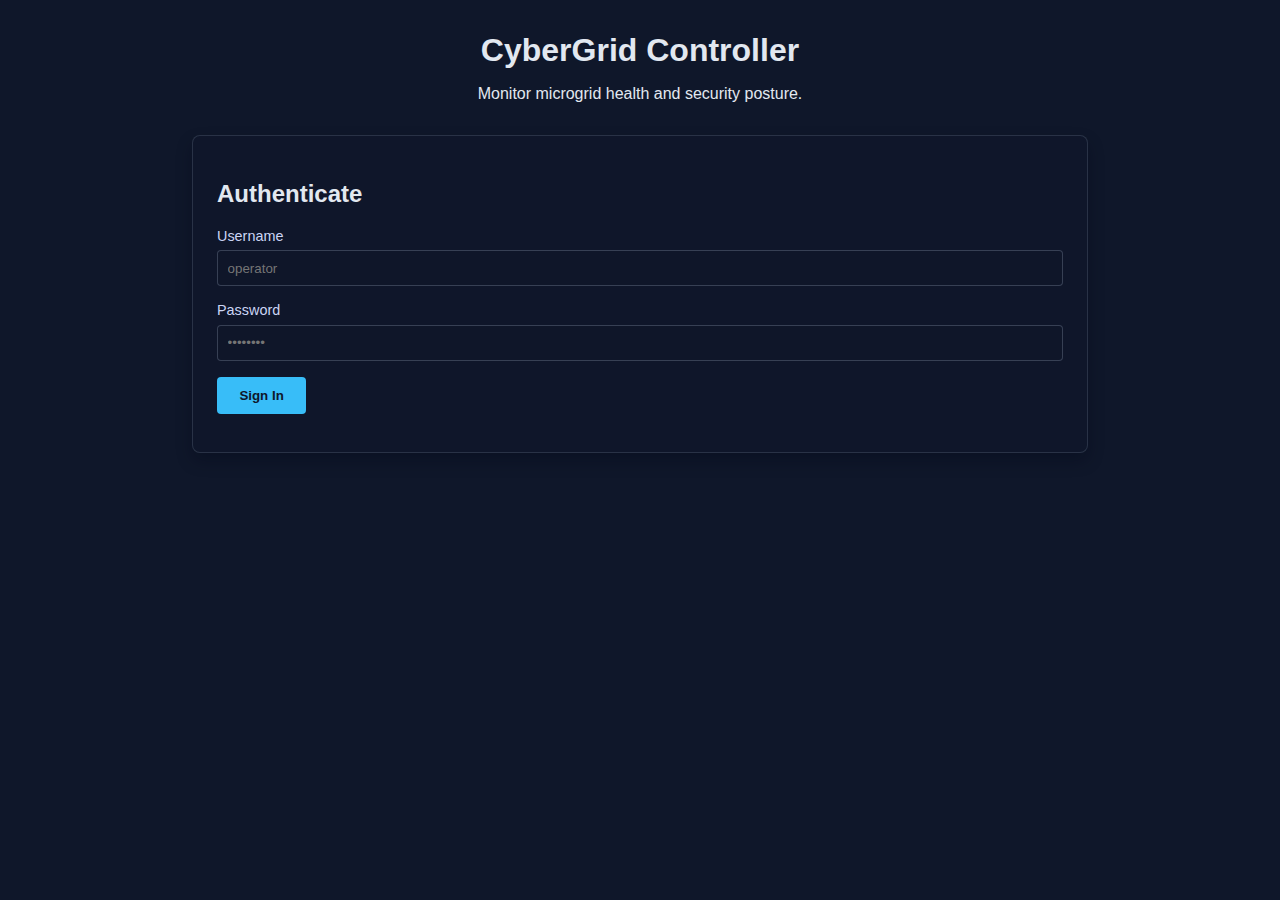
<file: cybergrid-controller/frontend/index.html>
<!DOCTYPE html>
<html lang="en">
  <head>
    <meta charset="utf-8" />
    <meta name="viewport" content="width=device-width, initial-scale=1" />
    <title>CyberGrid Controller · Overview</title>
    <link rel="stylesheet" href="style.css" />
    <script src="js/common.js" defer></script>
    <script src="js/index.js" defer></script>
  </head>
  <body>
    <main>
      <header>
        <h1>CyberGrid Controller</h1>
        <p id="subtitle">Monitor microgrid health and security posture.</p>
      </header>

      <nav id="primary-nav" class="primary-nav hidden"></nav>

      <section id="message-area" class="notice hidden"></section>

      <section id="login-panel" class="panel">
        <h2>Authenticate</h2>
        <form id="login-form">
          <div class="field">
            <label for="username">Username</label>
            <input type="text" id="username" placeholder="operator" required />
          </div>
          <div class="field">
            <label for="password">Password</label>
            <input type="password" id="password" placeholder="••••••••" required />
          </div>
          <button type="submit">Sign In</button>
        </form>
        <p id="login-status" class="meta-text"></p>
      </section>

      <section id="session-panel" class="panel hidden">
        <div class="session-details">
          <div>
            Logged in as <strong id="current-user-name"></strong>
            <span class="role-badge" id="current-user-role"></span>
          </div>
          <button id="logout-btn" class="secondary">Sign Out</button>
        </div>
      </section>

      <section id="summary-panel" class="panel hidden">
        <div class="section-header">
          <h2>Grid Activity Snapshot</h2>
        </div>
        <div class="summary-grid">
          <div class="summary-card">
            <span class="stat-label">Users</span>
            <span class="stat-value" id="summary-users">—</span>
          </div>
          <div class="summary-card">
            <span class="stat-label">Components</span>
            <span class="stat-value" id="summary-components">—</span>
          </div>
          <div class="summary-card">
            <span class="stat-label">Telemetry Points</span>
            <span class="stat-value" id="summary-telemetry">—</span>
          </div>
          <div class="summary-card">
            <span class="stat-label">Security Events</span>
            <span class="stat-value" id="summary-alerts">—</span>
          </div>
        </div>
        <div class="recent-activity">
          <h3>Most Recent Alerts</h3>
          <ul id="recent-alerts" class="recent-list"></ul>
        </div>
      </section>
    </main>
  </body>
</html>
</file>
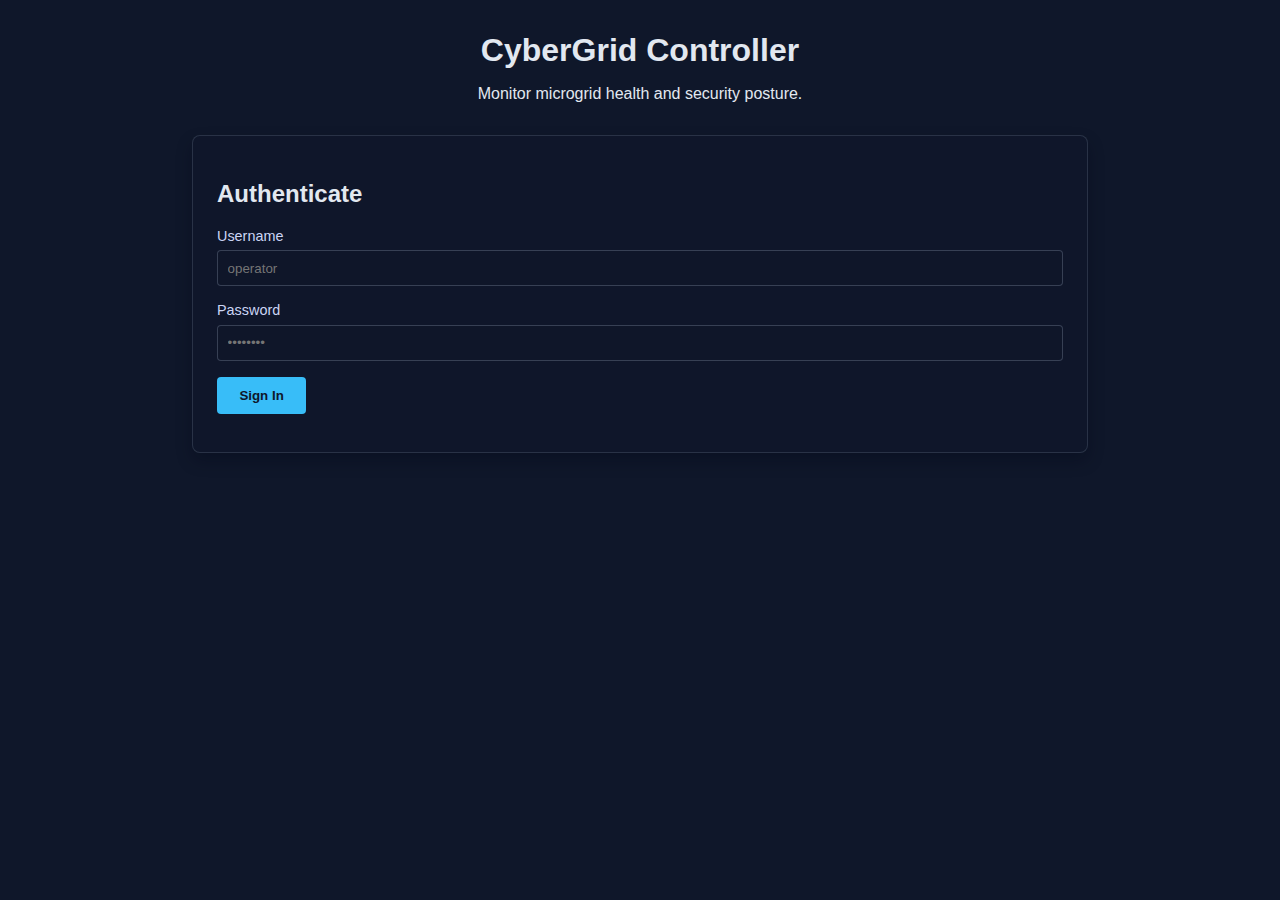
<file: cybergrid-controller/frontend/admin.html>
<!DOCTYPE html>
<html lang="en">
  <head>
    <meta charset="utf-8" />
    <meta name="viewport" content="width=device-width, initial-scale=1" />
    <title>CyberGrid Controller · User Administration</title>
    <link rel="stylesheet" href="style.css" />
    <script src="js/common.js" defer></script>
    <script src="js/admin.js" defer></script>
  </head>
  <body>
    <main>
      <header>
        <h1>User Administration</h1>
        <p id="subtitle">Manage operator, analyst, and viewer access to the platform.</p>
      </header>

      <nav id="primary-nav" class="primary-nav hidden"></nav>
      <section id="message-area" class="notice hidden"></section>

      <section id="session-panel" class="panel hidden">
        <div class="session-details">
          <div>
            Logged in as <strong id="current-user-name"></strong>
            <span class="role-badge" id="current-user-role"></span>
          </div>
          <button id="logout-btn" class="secondary">Sign Out</button>
        </div>
      </section>

      <section id="user-admin-panel" class="panel hidden">
        <div class="section-header">
          <h2>Directory</h2>
        </div>
        <form id="user-create-form" class="inline-form">
          <input type="text" id="new-username" placeholder="username" required />
          <input type="password" id="new-password" placeholder="temporary password" required />
          <select id="new-role" required></select>
          <button type="submit">Create User</button>
        </form>
        <table id="user-table">
          <thead>
            <tr>
              <th>Username</th>
              <th>Role</th>
              <th>Status</th>
              <th>Actions</th>
            </tr>
          </thead>
          <tbody id="user-table-body"></tbody>
        </table>
      </section>
    </main>
  </body>
</html>
</file>
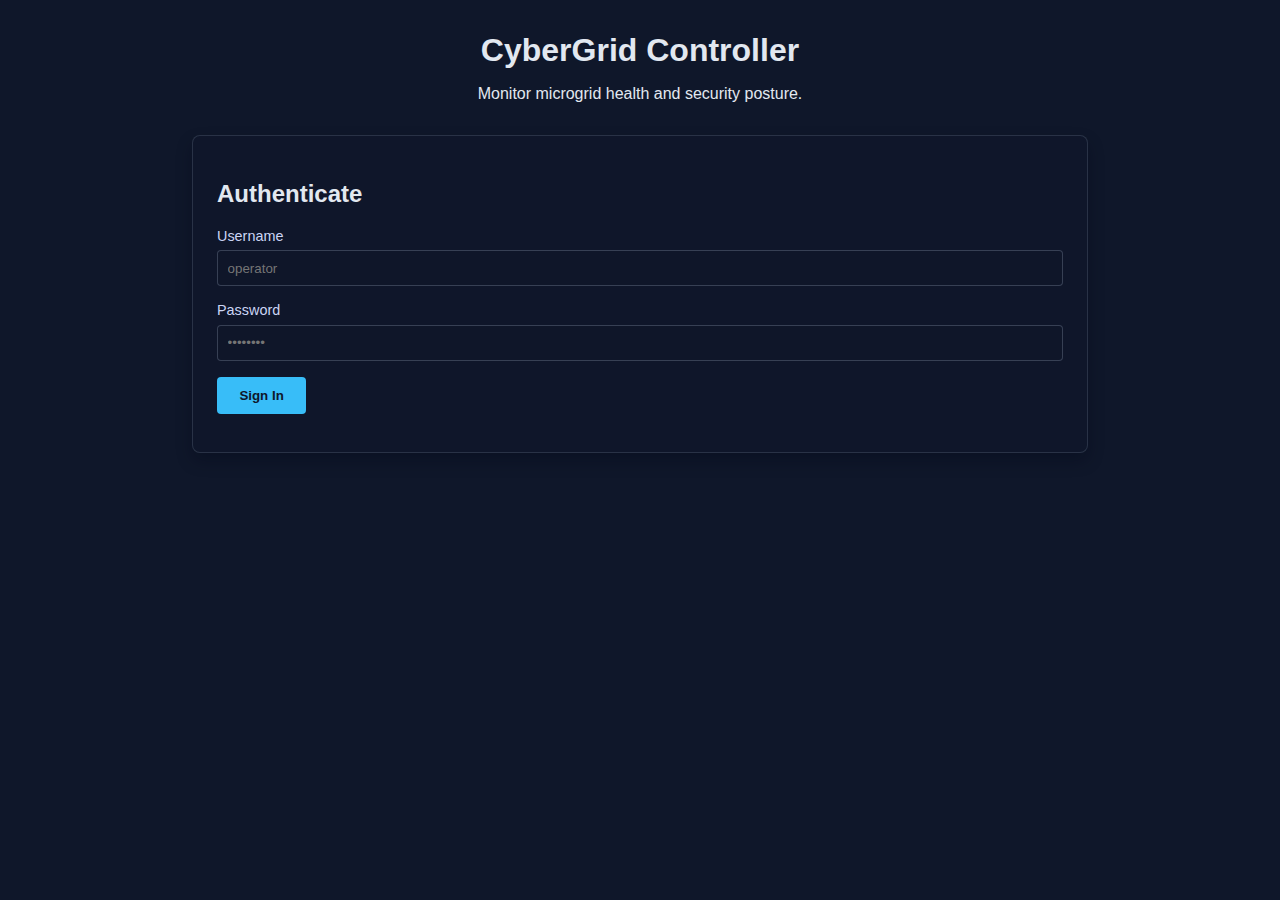
<file: cybergrid-controller/frontend/security.html>
<!DOCTYPE html>
<html lang="en">
  <head>
    <meta charset="utf-8" />
    <meta name="viewport" content="width=device-width, initial-scale=1" />
    <title>CyberGrid Controller · Security Operations</title>
    <link rel="stylesheet" href="style.css" />
    <script src="js/common.js" defer></script>
    <script src="js/security.js" defer></script>
  </head>
  <body>
    <main>
      <header>
        <h1>Security Operations</h1>
        <p id="subtitle">Track IDS/IPS events and exercise the response playbooks.</p>
      </header>

      <nav id="primary-nav" class="primary-nav hidden"></nav>
      <section id="message-area" class="notice hidden"></section>

      <section id="session-panel" class="panel hidden">
        <div class="session-details">
          <div>
            Logged in as <strong id="current-user-name"></strong>
            <span class="role-badge" id="current-user-role"></span>
          </div>
          <button id="logout-btn" class="secondary">Sign Out</button>
        </div>
      </section>

      <section id="alerts-panel" class="panel hidden">
        <div class="section-header">
          <h2>Security Event Feed</h2>
          <div class="section-actions">
            <button id="refresh-alerts" class="secondary">Refresh Now</button>
          </div>
        </div>
        <table id="alerts-table">
          <thead>
            <tr>
              <th>Time</th>
              <th>Severity</th>
              <th>Category</th>
              <th>Component</th>
              <th>Details</th>
              <th>Mitigation</th>
            </tr>
          </thead>
          <tbody id="alerts-table-body"></tbody>
        </table>
      </section>

      <section id="attack-panel" class="panel hidden">
        <div class="section-header">
          <h2>Attack Simulation</h2>
        </div>
        <form id="attack-form" class="inline-form">
          <select id="attack-type">
            <option value="dos">Denial of Service</option>
            <option value="spoof">Telemetry Spoofing</option>
            <option value="malware">Malware Injection</option>
            <option value="generic">Generic Anomaly</option>
          </select>
          <input type="text" id="attack-component" placeholder="target component (optional)" />
          <button type="submit">Launch Simulation</button>
        </form>
        <p class="meta-text">
          Simulated incidents populate the event feed with mitigation notes to verify IPS workflows.
        </p>
      </section>
    </main>
  </body>
</html>
</file>
<file: cybergrid-controller/frontend/style.css>
* {
  box-sizing: border-box;
  font-family: "Segoe UI", Tahoma, Geneva, Verdana, sans-serif;
}

body {
  margin: 0;
  background: #0f172a;
  color: #e2e8f0;
}

main {
  max-width: 960px;
  margin: 0 auto;
  padding: 2rem;
}

header {
  text-align: center;
  margin-bottom: 2rem;
}

h1 {
  margin: 0;
}

.panel {
  background: rgba(15, 23, 42, 0.8);
  border: 1px solid rgba(148, 163, 184, 0.2);
  border-radius: 8px;
  padding: 1.5rem;
  margin-bottom: 1.5rem;
  box-shadow: 0 8px 16px rgba(2, 6, 23, 0.3);
}

label {
  display: block;
  margin-bottom: 1rem;
}

input {
  width: 100%;
  padding: 0.6rem;
  border: 1px solid rgba(148, 163, 184, 0.3);
  border-radius: 4px;
  background: rgba(15, 23, 42, 0.6);
  color: inherit;
}

button {
  background: #38bdf8;
  color: #0f172a;
  border: none;
  padding: 0.7rem 1.4rem;
  border-radius: 4px;
  cursor: pointer;
  font-weight: 600;
}

button:hover {
  background: #0284c7;
}

button.secondary {
  background: transparent;
  color: #38bdf8;
  border: 1px solid rgba(56, 189, 248, 0.7);
}

button.secondary:hover {
  background: rgba(56, 189, 248, 0.12);
}

.hidden {
  display: none !important;
}

.notice {
  border-radius: 8px;
  padding: 0.8rem 1rem;
  margin-bottom: 1rem;
  font-weight: 500;
  background: rgba(15, 23, 42, 0.85);
  border: 1px solid rgba(148, 163, 184, 0.25);
}

.notice.info {
  border-color: rgba(56, 189, 248, 0.5);
  color: #38bdf8;
}

.notice.success {
  border-color: rgba(34, 197, 94, 0.5);
  color: #34d399;
}

.notice.error {
  border-color: rgba(248, 113, 113, 0.5);
  color: #f87171;
}

.field {
  margin-bottom: 1rem;
}

.field label {
  font-size: 0.9rem;
  margin-bottom: 0.4rem;
  color: #cbd5f5;
}

.inline-form {
  display: flex;
  gap: 0.75rem;
  flex-wrap: wrap;
  margin-bottom: 1rem;
}

.inline-form input,
.inline-form select {
  flex: 1 1 180px;
  min-width: 150px;
}

.section-header {
  display: flex;
  align-items: center;
  justify-content: space-between;
  gap: 1rem;
  margin-bottom: 1rem;
}

.section-actions {
  display: flex;
  gap: 0.5rem;
}

.session-details {
  display: flex;
  align-items: center;
  justify-content: space-between;
  gap: 1rem;
}

.meta-text {
  font-size: 0.85rem;
  color: rgba(226, 232, 240, 0.7);
}

.meta-text.paused {
  color: #facc15;
}

.role-badge {
  display: inline-block;
  margin-left: 0.6rem;
  padding: 0.2rem 0.6rem;
  border-radius: 12px;
  font-size: 0.75rem;
  font-weight: 600;
  text-transform: uppercase;
  background: rgba(56, 189, 248, 0.15);
  border: 1px solid rgba(56, 189, 248, 0.4);
}

.role-badge.role-admin {
  background: rgba(248, 113, 113, 0.18);
  border-color: rgba(248, 113, 113, 0.5);
  color: #fca5a5;
}

.role-badge.role-analyst {
  background: rgba(139, 92, 246, 0.18);
  border-color: rgba(139, 92, 246, 0.5);
  color: #c4b5fd;
}

.role-badge.role-operator {
  background: rgba(34, 197, 94, 0.18);
  border-color: rgba(34, 197, 94, 0.5);
  color: #bbf7d0;
}

.role-badge.role-viewer {
  background: rgba(59, 130, 246, 0.18);
  border-color: rgba(59, 130, 246, 0.5);
  color: #bfdbfe;
}

.summary-grid {
  display: grid;
  gap: 1rem;
  grid-template-columns: repeat(auto-fit, minmax(160px, 1fr));
  margin-bottom: 1.5rem;
}

.summary-card {
  padding: 1rem;
  border-radius: 10px;
  background: rgba(30, 41, 59, 0.85);
  border: 1px solid rgba(148, 163, 184, 0.2);
}

.stat-label {
  display: block;
  font-size: 0.8rem;
  text-transform: uppercase;
  letter-spacing: 0.05em;
  color: rgba(226, 232, 240, 0.6);
}

.stat-value {
  font-size: 1.8rem;
  font-weight: 700;
  color: #e2e8f0;
}

.recent-list li {
  font-size: 0.9rem;
}

.chart-container {
  position: relative;
  min-height: 220px;
  margin-bottom: 1.5rem;
  background: rgba(15, 23, 42, 0.6);
  border: 1px solid rgba(148, 163, 184, 0.12);
  border-radius: 10px;
  padding: 0.5rem;
}

canvas {
  width: 100% !important;
  height: 100% !important;
}

table {
  width: 100%;
  border-collapse: collapse;
}

table thead {
  background: rgba(51, 65, 85, 0.6);
}

th,
td {
  padding: 0.7rem;
  border-bottom: 1px solid rgba(148, 163, 184, 0.2);
  text-align: left;
}

ul {
  list-style: none;
  padding: 0;
  margin: 0;
}

li {
  padding: 0.5rem 0;
  border-bottom: 1px dashed rgba(148, 163, 184, 0.2);
}

table tbody tr:hover {
  background: rgba(148, 163, 184, 0.08);
}

.column-number {
  text-align: right;
}

.column-status {
  font-weight: 600;
}

.status-active {
  color: #34d399;
}

.status-disabled {
  color: #f87171;
}

.severity {
  font-weight: 700;
  font-size: 0.9rem;
}

.severity-info {
  color: #38bdf8;
}

.severity-low {
  color: #34d399;
}

.severity-medium {
  color: #facc15;
}

.severity-high {
  color: #f97316;
}

.severity-critical {
  color: #f87171;
}

.role-select {
  width: 100%;
  padding: 0.45rem;
  border-radius: 4px;
  border: 1px solid rgba(148, 163, 184, 0.3);
  background: rgba(15, 23, 42, 0.6);
  color: inherit;
}

.primary-nav {
  display: flex;
  gap: 1rem;
  align-items: center;
  margin-bottom: 1.5rem;
  padding: 0.7rem 1rem;
  border-radius: 8px;
  background: rgba(15, 23, 42, 0.85);
  border: 1px solid rgba(148, 163, 184, 0.25);
}

.primary-nav a {
  color: rgba(226, 232, 240, 0.9);
  text-decoration: none;
  font-weight: 600;
  padding: 0.35rem 0.75rem;
  border-radius: 6px;
  transition: background 0.2s ease;
}

.primary-nav a:hover {
  background: rgba(56, 189, 248, 0.12);
}

.primary-nav a.active {
  background: rgba(56, 189, 248, 0.2);
  color: #38bdf8;
}

@media (max-width: 720px) {
  main {
    padding: 1.2rem;
  }

  .session-details {
    flex-direction: column;
    align-items: flex-start;
  }

  .inline-form input,
  .inline-form select,
  .inline-form button {
    flex: 1 1 100%;
  }

  .section-header {
    flex-direction: column;
    align-items: flex-start;
  }

  .section-actions {
    width: 100%;
    justify-content: flex-start;
  }
}
</file>
